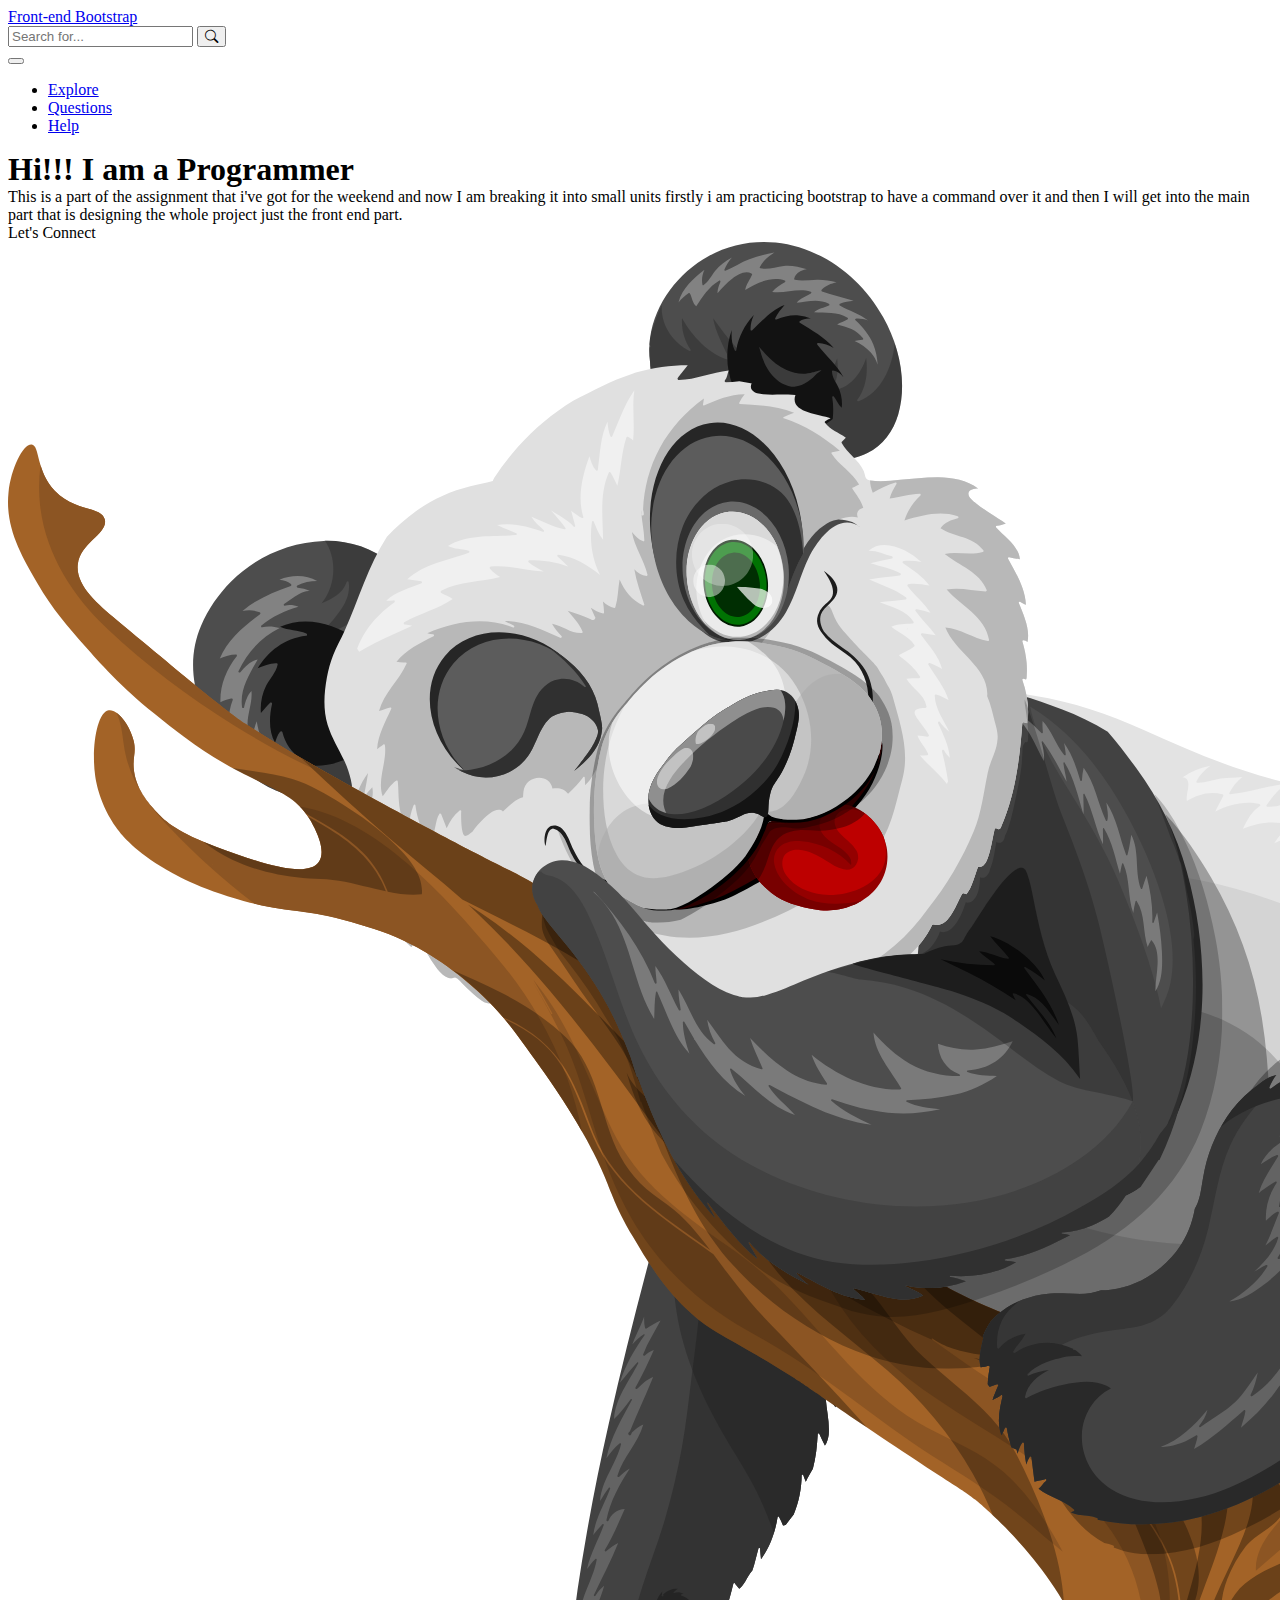
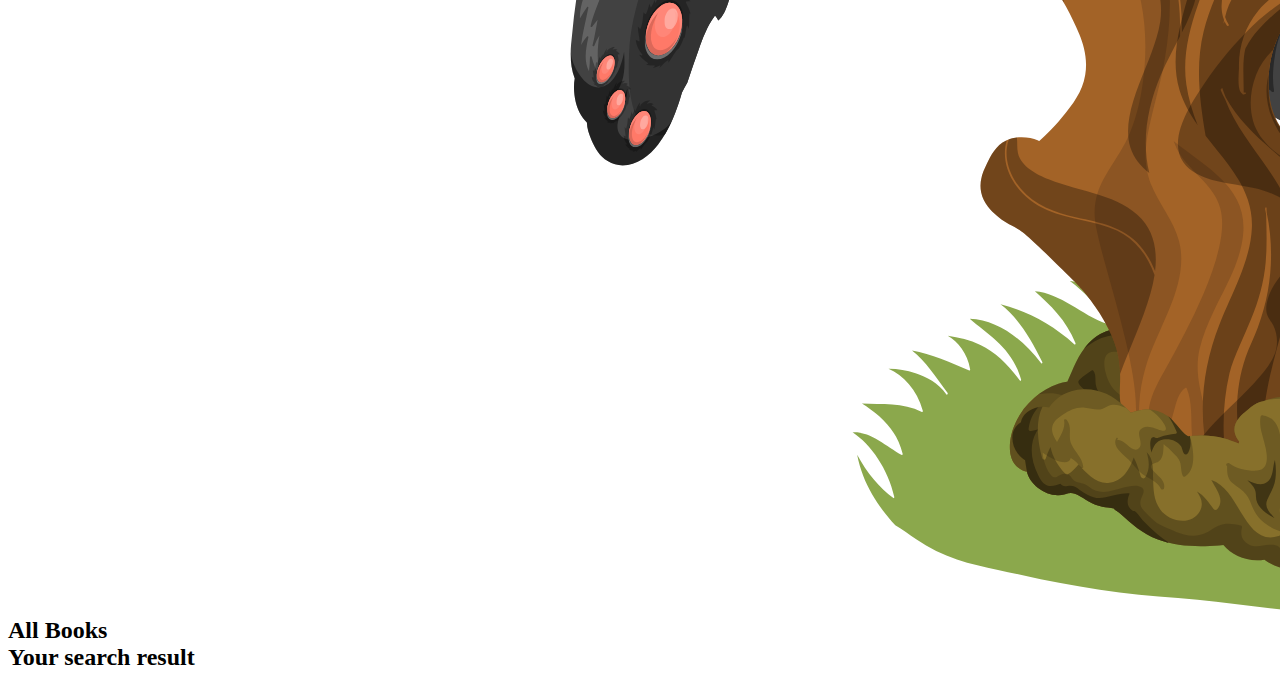
<file: Book-Store/index.html>
<!DOCTYPE html>
<html lang="en">

<head>
  <meta charset="UTF-8">
  <meta name="viewport" content="width=device-width, initial-scale=1.0">
  <title>Bootstrap</title>

  <!-- Fav-icon -->
  <link rel="shortcut icon" href="./images/it.png" type="image/x-icon">

  <!-- Bootstrap link -->
  <link href="https://cdn.jsdelivr.net/npm/bootstrap@5.1.3/dist/css/bootstrap.min.css" rel="stylesheet"
    integrity="sha384-1BmE4kWBq78iYhFldvKuhfTAU6auU8tT94WrHftjDbrCEXSU1oBoqyl2QvZ6jIW3" crossorigin="anonymous">

  <!-- Bootstrap-Icon -->
  <link rel="stylesheet" href="https://cdn.jsdelivr.net/npm/bootstrap-icons@1.3.0/font/bootstrap-icons.css">

  <!-- CSS link -->
  <link rel="stylesheet" href="./styles/css/style.css">
</head>

<body>
  <nav class="navbar navbar-expand-lg navbar-dark bg-dark">
    <div class="container">
      <a href="#" class="navbar-brand">Front-end Bootstrap</a>

      <div class="book-search-box">
        <input type="search" class="search-control" placeholder="Search for..." id="search-input">
        <a href="#search-result">
          <button class="btn btn-search text-light border-light" type="submit" id="search-btn"><i class="bi bi-search"></i></button>
        </a>
      </div>

      <button class="navbar-toggler" type="button" data-bs-toggle="collapse" data-bs-target="#navmenu">
        <span class="navbar-toggler-icon"></span>
      </button>

      <div class="collapse navbar-collapse" id="navmenu">
        <ul class="navbar-nav ms-auto">
          <li class="nav-item">
            <a href="#learn" class="nav-link">Explore</a>
          </li>
          <li class="nav-item">
            <a href="#queries" class="nav-link">Questions</a>
          </li>
          <li class="nav-item">
            <a href="#help" class="nav-link">Help</a>
          </li>
        </ul>
      </div>
    </div>
  </nav>

  <!-- Showcase -->
  <section class="bg-dark text-light p-5 text-center text-sm-start ">
    <div class="container">
      <div class="d-sm-flex justify-content-around">
        <div>
          <h1>Hi!!! I am a <span class="text-warning">Programmer</span></h1>
          <p class="lead my-5">This is a part of the assignment that i've got for the weekend and now I am breaking it into small units firstly i am practicing bootstrap to have a command over it and then I will get into the main part that is designing the whole project just the front end part.</p>
          <div class="btn btn-primary btn-lg">
            Let's Connect
          </div>
        </div>
        <img class="img-fluid w-25 d-none d-sm-block" src="./images/pandatree2-0003338jrzqiv.svg" alt="Mr. Panda">
      </div>
    </div>
  </section>


  <!-- Books -->
  <section class="bg-light p-5 d-flex">
    <div class="container">
      <h2 class="text-center mb-5 text-decoration-underline">All Books</h2>
      <div class="row row-cols-1 row-cols-sm-2 row-cols-md-3" id="books">
      </div>
    </div>
  </section>

  <!-- Search-result -->
  <section class="bg-light p-5 d-flex">
    <div class="container">
      <h2 class="text-center mb-5 text-decoration-underline">Your search result</h2>
      <div class="row row-cols-1 row-cols-sm-2 row-cols-md-3" id="search-result">
      </div>
    </div>
  </section>

  <script src="./script/script.js"></script>
</body>

</html>
</file>
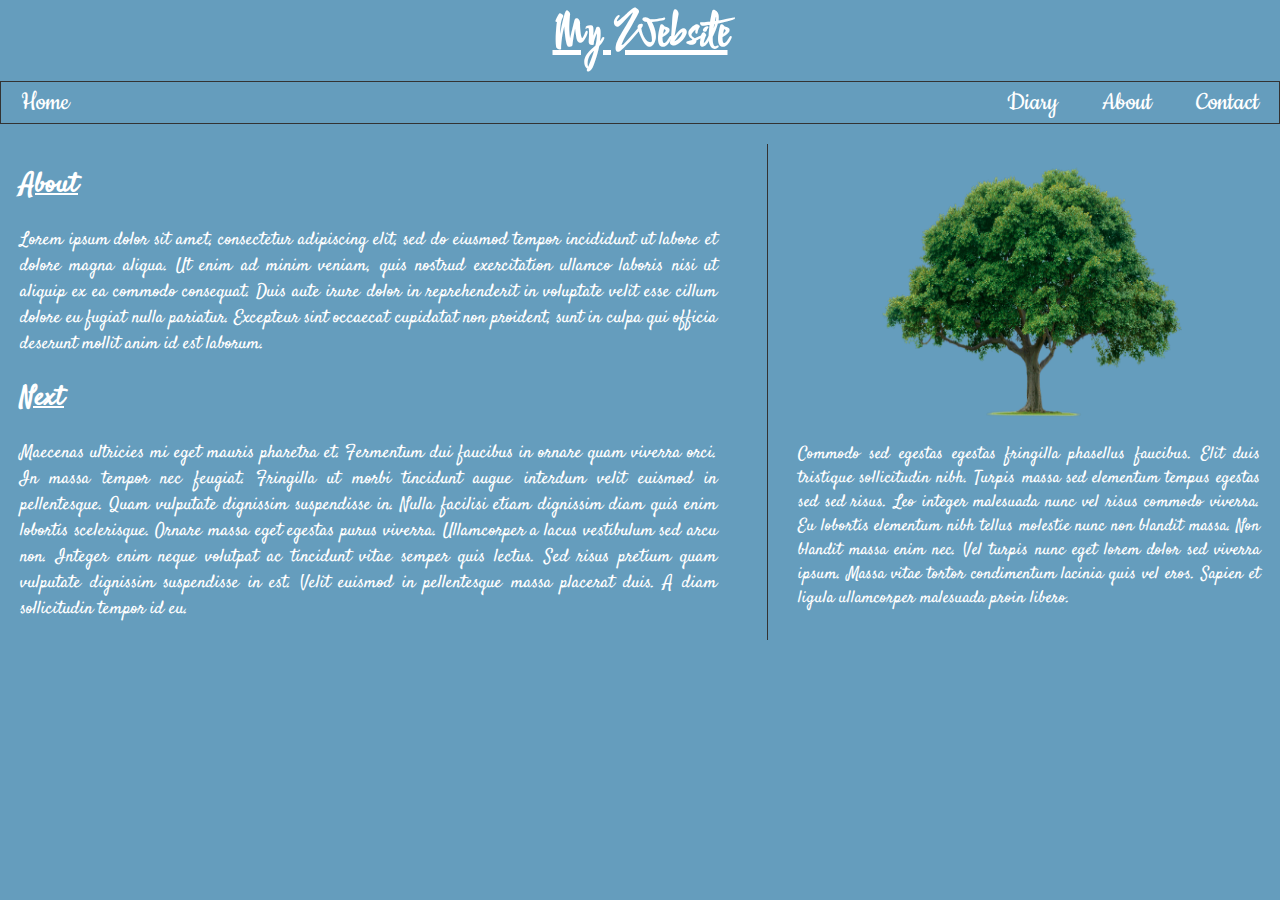
<file: Project-2/index.html>
<!DOCTYPE html>
<html lang="en">
<head>
  <meta charset="UTF-8">
  <meta name="viewport" content="width=device-width, initial-scale=1.0">
  <title>My Website</title>
  <link rel="stylesheet" href="./styles/style.css">
  <link rel="shortcut icon" href="./images/mon4.png" type="image/x-icon">
</head>
<body>
  <h1>My Website</h1>
  <div class="nav">
    <ul>
      <li class="home"><a href="#">Home</a></li>
      <li><a href="#">Diary</a></li>
      <li><a href="#">About</a></li>
      <li><a href="#">Contact</a></li>
      <div class="others">
      </div>
    </ul> 
  </div>

  <div class="about">
    <h2>About</h2>
    <p>Lorem ipsum dolor sit amet, consectetur adipiscing elit, sed do eiusmod tempor incididunt ut labore et dolore magna aliqua. Ut enim ad minim veniam, quis nostrud exercitation ullamco laboris nisi ut aliquip ex ea commodo consequat. Duis aute irure dolor in reprehenderit in voluptate velit esse cillum dolore eu fugiat nulla pariatur. Excepteur sint occaecat cupidatat non proident, sunt in culpa qui officia deserunt mollit anim id est laborum.</p>
    <h2>Next</h2>
    <p>Maecenas ultricies mi eget mauris pharetra et. Fermentum dui faucibus in ornare quam viverra orci. In massa tempor nec feugiat. Fringilla ut morbi tincidunt augue interdum velit euismod in pellentesque. Quam vulputate dignissim suspendisse in. Nulla facilisi etiam dignissim diam quis enim lobortis scelerisque. Ornare massa eget egestas purus viverra. Ullamcorper a lacus vestibulum sed arcu non. Integer enim neque volutpat ac tincidunt vitae semper quis lectus. Sed risus pretium quam vulputate dignissim suspendisse in est. Velit euismod in pellentesque massa placerat duis. A diam sollicitudin tempor id eu.</p>
  </div>


  <div class="side">
    <div class="image-box">
      <img src="./images/PngItem_45478.png" alt="tree">
    </div>
    <p>Commodo sed egestas egestas fringilla phasellus faucibus. Elit duis tristique sollicitudin nibh. Turpis massa sed elementum tempus egestas sed sed risus. Leo integer malesuada nunc vel risus commodo viverra. Eu lobortis elementum nibh tellus molestie nunc non blandit massa. Non blandit massa enim nec. Vel turpis nunc eget lorem dolor sed viverra ipsum. Massa vitae tortor condimentum lacinia quis vel eros. Sapien et ligula ullamcorper malesuada proin libero.</p>
  </div>
</body>
</html>
</file>
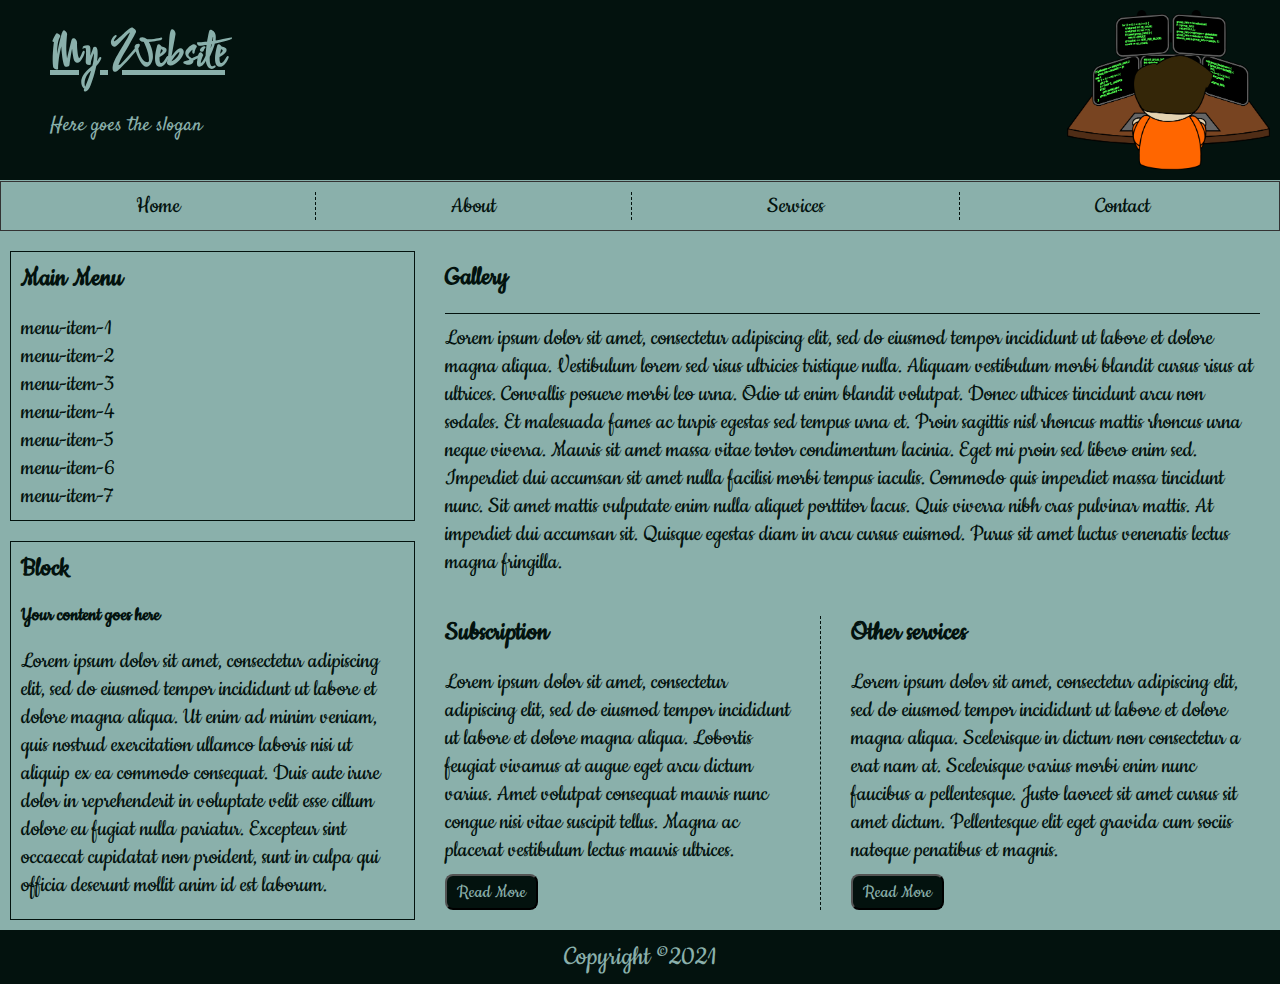
<file: Project-3/index.html>
<!DOCTYPE html>
<html lang="en">
<head>
  <meta charset="UTF-8">
  <meta name="viewport" content="width=device-width, initial-scale=1.0">
  <title>My Website</title>
  <link rel="stylesheet" href="./style/style.css">
  <link rel="shortcut icon" href="./images/icon.png" type="image/x-icon">
</head>
<body>
  <div id="header">
    <div class="container">
      <h1>My Website</h1>
      <p>Here goes the slogan</p>
    </div>
    <div class="image">
    </div>
  </div>

  <nav id="navbar">
    <div class="container-2">
      <ul>
        <li><a href="#">Home</a></li>
        <li><a href="#">About</a></li>
        <li><a href="#">Services</a></li>
        <li><a href="#">Contact</a></li>
      </ul>
    </div>
  </nav>

  <div class="content">
    <div class="menu">
      <div class="main-menu">
        <h3>Main Menu</h3>
        <ul>
          <li>menu-item-1</li>
          <li>menu-item-2</li>
          <li>menu-item-3</li>
          <li>menu-item-4</li>
          <li>menu-item-5</li>
          <li>menu-item-6</li>
          <li>menu-item-7</li>
        </ul>
      </div>
      <div class="block">
        <h3>Block</h3>
        <h5>Your content goes here</h5>
        <p>Lorem ipsum dolor sit amet, consectetur adipiscing elit, sed do eiusmod tempor incididunt ut labore et dolore magna aliqua. Ut enim ad minim veniam, quis nostrud exercitation ullamco laboris nisi ut aliquip ex ea commodo consequat. Duis aute irure dolor in reprehenderit in voluptate velit esse cillum dolore eu fugiat nulla pariatur. Excepteur sint occaecat cupidatat non proident, sunt in culpa qui officia deserunt mollit anim id est laborum.</p>
      </div>
    </div>

    <div class="others">
      <div class="gallery">
        <h3>Gallery</h3>
        <p>Lorem ipsum dolor sit amet, consectetur adipiscing elit, sed do eiusmod tempor incididunt ut labore et dolore magna aliqua. Vestibulum lorem sed risus ultricies tristique nulla. Aliquam vestibulum morbi blandit cursus risus at ultrices. Convallis posuere morbi leo urna. Odio ut enim blandit volutpat. Donec ultrices tincidunt arcu non sodales. Et malesuada fames ac turpis egestas sed tempus urna et. Proin sagittis nisl rhoncus mattis rhoncus urna neque viverra. Mauris sit amet massa vitae tortor condimentum lacinia. Eget mi proin sed libero enim sed. Imperdiet dui accumsan sit amet nulla facilisi morbi tempus iaculis. Commodo quis imperdiet massa tincidunt nunc. Sit amet mattis vulputate enim nulla aliquet porttitor lacus. Quis viverra nibh cras pulvinar mattis. At imperdiet dui accumsan sit. Quisque egestas diam in arcu cursus euismod. Purus sit amet luctus venenatis lectus magna fringilla.</p>
      </div>
      <div class="services">
        <div class="subscription">
          <h3>Subscription</h3>
          <p>Lorem ipsum dolor sit amet, consectetur adipiscing elit, sed do eiusmod tempor incididunt ut labore et dolore magna aliqua. Lobortis feugiat vivamus at augue eget arcu dictum varius. Amet volutpat consequat mauris nunc congue nisi vitae suscipit tellus. Magna ac placerat vestibulum lectus mauris ultrices. </p>
          <button class="read-more">Read More</button>
        </div>
        <div class="other-services">
          <h3>Other services</h3>
          <p>Lorem ipsum dolor sit amet, consectetur adipiscing elit, sed do eiusmod tempor incididunt ut labore et dolore magna aliqua. Scelerisque in dictum non consectetur a erat nam at. Scelerisque varius morbi enim nunc faucibus a pellentesque. Justo laoreet sit amet cursus sit amet dictum. Pellentesque elit eget gravida cum sociis natoque penatibus et magnis. </p>
          <button class="read-more">Read More</button>
        </div>
      </div>
    </div>
  </div>

  <footer id="main-footer">
    <p>Copyright &copy;2021 </p>
  </footer>
</body>
</html>
</file>
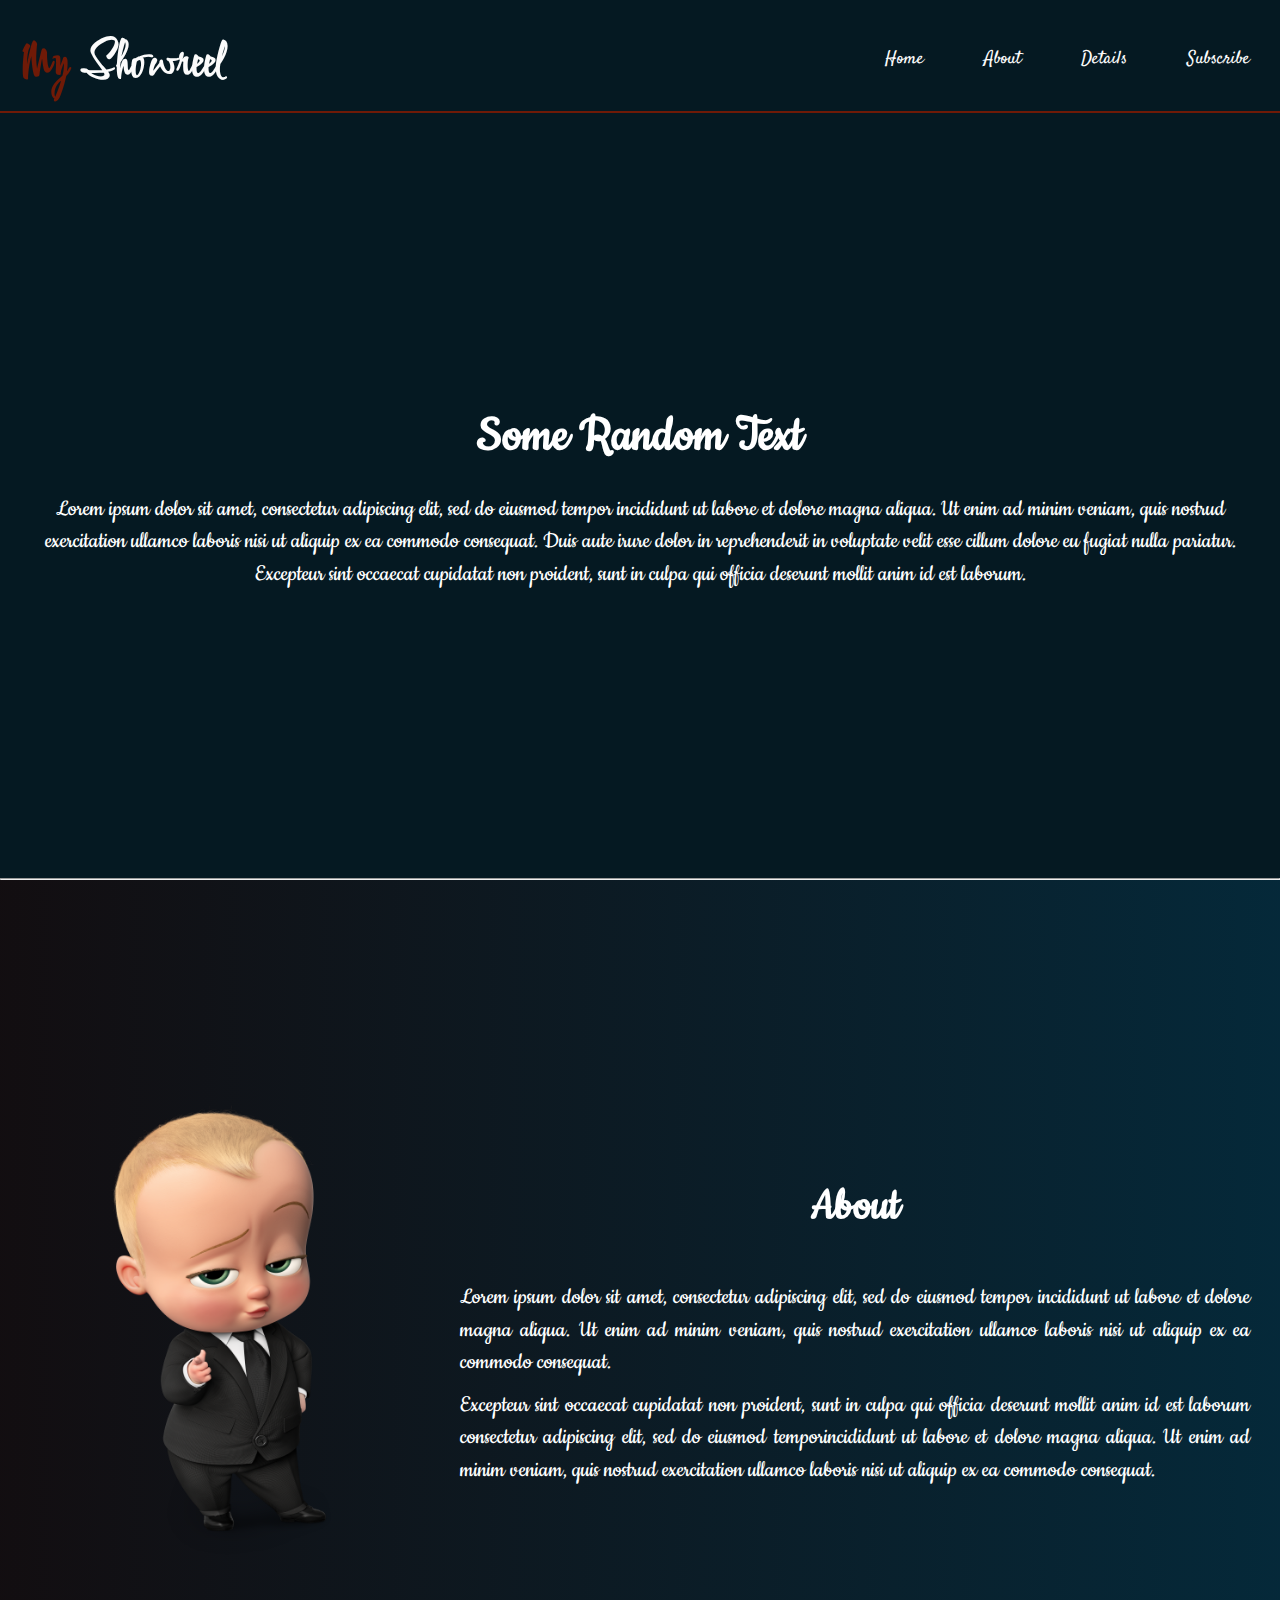
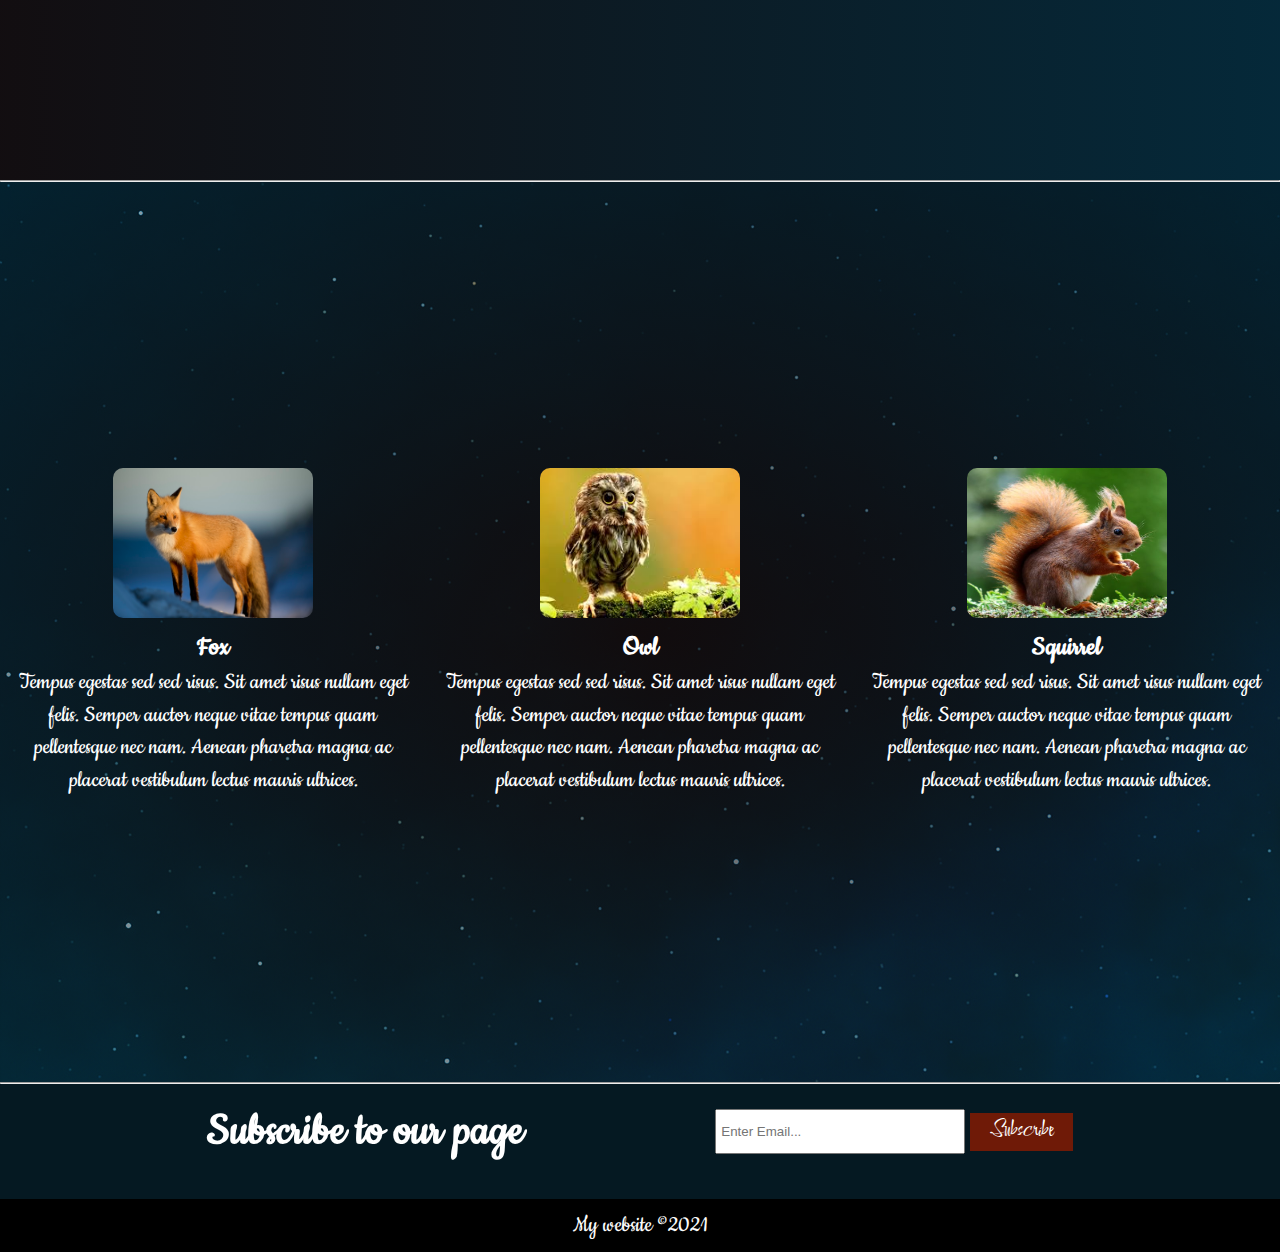
<file: Project-4/index.html>
<!DOCTYPE html>
<html lang="en">
<head>
  <meta charset="UTF-8">
  <meta name="viewport" content="width=device-width, initial-scale=1.0">
  <meta name="author" content="Deepak Shukla">
  <meta name="description" content="Practicing Responsive Web Designing">

  <!-- Fav-icon -->
  <link rel="shortcut icon" href="./images/cartoon-gd4555b3f7_640.png" type="image/x-icon">
  
  <!-- title -->
  <title>Showreel</title>
  <!-- main style -->
  <link rel="stylesheet" href="./styles/style.css">
</head>
<body>

  <!-- header -->
  <header>
    <div id="branding">
      <h1><a href="#"><span class="highlight">My</span> Showreel</a></h1>
    </div>

    <nav>
      <ul>
        <li><a href="#">Home</a></li>
        <li><a href="#about">About</a></li>
        <li><a href="#boxes">Details</a></li>
        <li><a href="#subscribe">Subscribe</a></li>
      </ul>
    </nav>
  </header>

  <!-- Showcase -->
  <section id="showcase">
    <div class="container">
      <h1>Some Random Text</h1>
      <p>Lorem ipsum dolor sit amet, consectetur adipiscing elit, sed do eiusmod tempor incididunt ut labore et dolore magna aliqua. Ut enim ad minim veniam, quis nostrud exercitation ullamco laboris nisi ut aliquip ex ea commodo consequat. Duis aute irure dolor in reprehenderit in voluptate velit esse cillum dolore eu fugiat nulla pariatur. Excepteur sint occaecat cupidatat non proident, sunt in culpa qui officia deserunt mollit anim id est laborum.</p>
    </div>
  </section>
  <hr>
  
  <!-- About Section -->
  <div id="about">
    <div class="about-img">
      <img src="./images/Boss_baby_character.png" alt="Boss Baby">
    </div>
    <div class="about-text">
      <h1>About</h1><br>
      <p>Lorem ipsum dolor sit amet, consectetur adipiscing elit, sed do eiusmod tempor incididunt ut labore et dolore magna aliqua. Ut enim ad minim veniam, quis nostrud exercitation ullamco laboris nisi ut aliquip ex ea commodo consequat.</p>
      <p class="second">Excepteur sint occaecat cupidatat non proident, sunt in culpa qui officia deserunt mollit anim id est laborum consectetur adipiscing elit, sed do eiusmod temporincididunt ut labore et dolore magna aliqua. Ut enim ad minim veniam, quis nostrud exercitation ullamco laboris nisi ut aliquip ex ea commodo consequat.</p>
    </div>
  </div>
  <hr>
  
  <!-- Image-boxes -->
  <section id="boxes">
    <div class="box">
      <img src="./images/fox.jpeg" alt="">
      <h3>Fox</h3>
      <p>Tempus egestas sed sed risus. Sit amet risus nullam eget felis. Semper auctor neque vitae tempus quam pellentesque nec nam. Aenean pharetra magna ac placerat vestibulum lectus mauris ultrices.</p>
    </div>
    <div class="box">
      <img class="owl" src="./images/owl.jpeg" alt="">
      <h3>Owl</h3>
      <p>Tempus egestas sed sed risus. Sit amet risus nullam eget felis. Semper auctor neque vitae tempus quam pellentesque nec nam. Aenean pharetra magna ac placerat vestibulum lectus mauris ultrices.</p>
    </div>
    <div class="box">
      <img src="./images/squirrel.jpeg" alt="">
      <h3>Squirrel</h3>
      <p>Tempus egestas sed sed risus. Sit amet risus nullam eget felis. Semper auctor neque vitae tempus quam pellentesque nec nam. Aenean pharetra magna ac placerat vestibulum lectus mauris ultrices.</p>
    </div>
  </section>
  <hr>

  <!-- Subscribe -->
  <section id="subscribe">
    <h1>Subscribe to our page</h1>
    <form>
      <input type="email" placeholder="Enter Email...">
      <button type="submit" class="button_1">Subscribe</button>
    </form>
  </section>

  <!-- footer -->
  <footer>
    <p> My website &copy;2021</p>
  </footer>
</body>
</html>
</file>
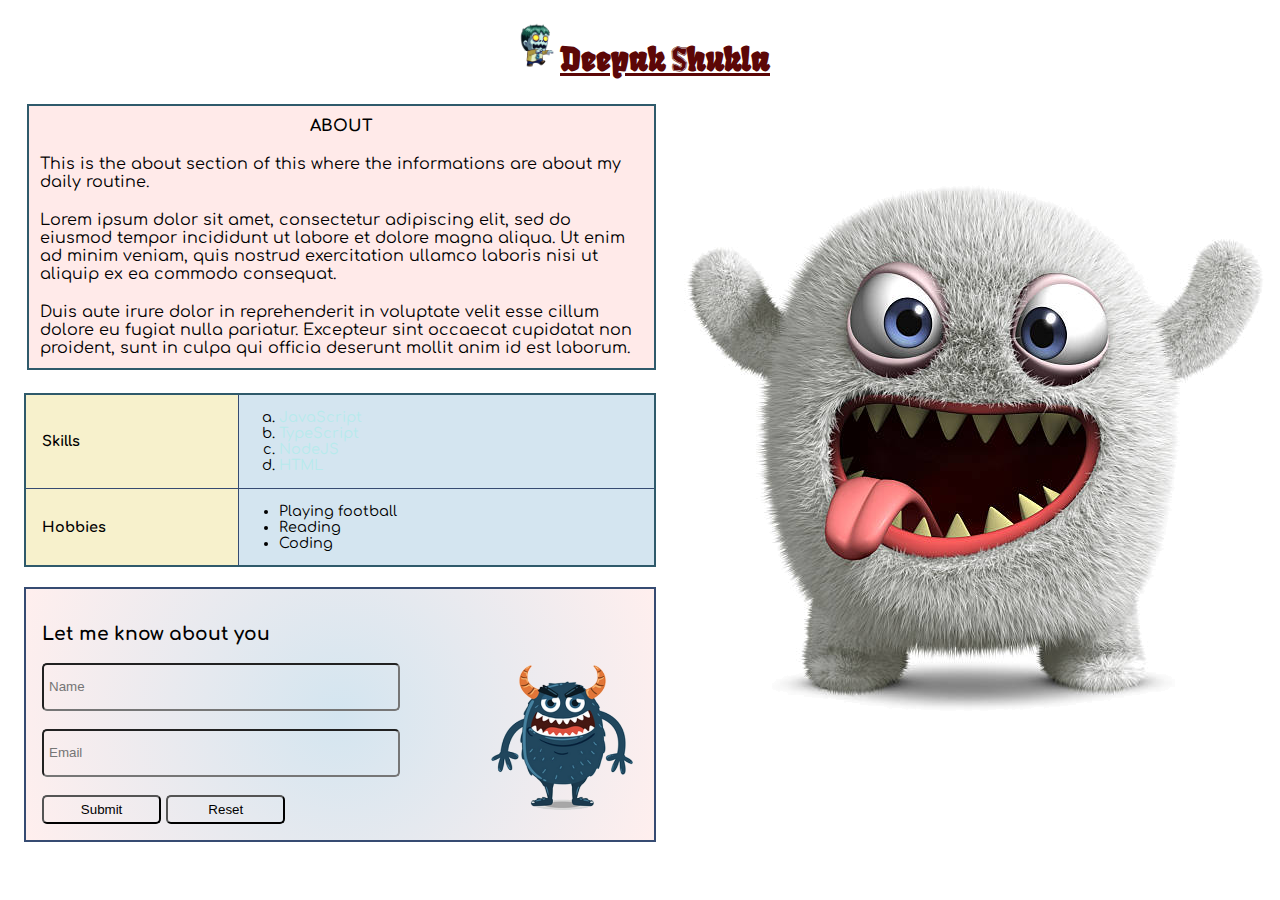
<file: Project-1/sample.html>
<!DOCTYPE html>
<html lang="en">
<head>
  <meta charset="UTF-8">
  <meta name="viewport" content="width=device-width, initial-scale=1.0">
  <title>Introduction</title>
  <link rel="icon" type="image/x-icon" href="./images/1635926172184.png">
  <link rel="stylesheet" type="text/css" href="./style.css">
</head>
<body>
  <caption>
    <h1 id="name"><img class="monster" src="./images/mon4.png" alt="Deepak">Deepak Shukla</h1>
  </caption>
  <table>
    <tr>
      <td>
        <table class="about" width="50%" cellpadding="9">
          <tr>
            <th>ABOUT<br></th>
          </tr>
          <tr>
            <td>This is the about section of this where the informations are about my daily routine.</td>
          </tr>
          <tr>
            <td>Lorem ipsum dolor sit amet, consectetur adipiscing elit, sed do eiusmod tempor incididunt ut labore et dolore magna aliqua. Ut enim ad minim veniam, quis nostrud exercitation ullamco laboris nisi ut aliquip ex ea commodo consequat.</td>
          </tr>
          <tr>
            <td>Duis aute irure dolor in reprehenderit in voluptate velit esse cillum dolore eu fugiat nulla pariatur. Excepteur sint occaecat cupidatat non proident, sunt in culpa qui officia deserunt mollit anim id est laborum.</td>
          </tr>
        </table>
      </td>
    </tr>
  </table>
  <table class="skills" width= "50%" cellspacing="4" cellpadding="0">
    <tr>
      <th>Skills</th>
      <td style="font-size: 0.9rem;">
        <ol type="a">
          <li><a href="https://www.w3schools.com/js/default.asp" target="_blank">JavaScript</a></li>
          <li><a href="https://www.typescripttutorial.net/" target="_blank">TypeScript</a></li>
          <li><a href="https://www.w3schools.com/nodejs/" target="_blank">NodeJS</a></li>
          <li><a href="https://www.w3schools.com/html/default.asp" target="_blank">HTML</a></li>
        </ol>
      </td>
    <tr>
      <th>Hobbies</th>
      <td>
        <ul>
          <li>Playing football</li>
          <li>Reading</li>
          <li>Coding</li>
        </ul>
      </td>
    </tr>
  </table>
  <div class="contact">
    <h3>Let me know about you</h3>
    <img src="./images/1635926236497.png" alt="Deepak">
    <form>
      <input type="text" name="name" placeholder="Name"><br><br>
      <input type="email" name="email" placeholder="Email" id="email"><br><br>
      <input type="submit" value="Submit">
      <input type="reset">
    </form>
  </div>
</body>
</html>
</file>
<file: Book-Store/styles/css/style.css>
.card-img-top {
  height: 220px;
  width: 238px;
}

.row {
  display: flex;
  justify-content: center;
  align-items: center;
  text-align: center;
}

.card {
  width: 15rem;
  height: auto;
}

h1, h2, h3, h4, h5, p, hr {
  margin: 0;
  padding: 0;
}
/*# sourceMappingURL=style.css.map */
</file>
<file: Project-2/styles/style.css>
@import url("https://fonts.googleapis.com/css2?family=Satisfy&display=swap");
@import url("https://fonts.googleapis.com/css2?family=Comforter&display=swap");
@import url("https://fonts.googleapis.com/css2?family=Cookie&display=swap");
body {
  background-color: #659DBD;
  color: #ffffff;
  margin: 0;
  padding: 0;
}

h1 {
  font-family: "Comforter", cursive;
  font-size: 50px;
  margin: 0;
  text-align: center;
  text-decoration: underline;
}

.nav {
  background-color: #659DBD;
  border: 1px groove #333;
  -webkit-box-sizing: border-box;
          box-sizing: border-box;
  margin: 10px 0 20px 0;
}

.nav ul {
  list-style-type: none;
  margin: 0;
  padding: 0;
  text-align: right;
}

.nav ul li {
  display: inline-block;
  font-family: "Cookie", cursive;
  font-size: 28px;
}

.nav ul li a {
  display: block;
  color: #ffffff;
  text-align: center;
  padding: 5px 20px 5px 20px;
  text-decoration: none;
}

.nav ul li a:hover {
  background-color: #ffffff;
  color: #659DBD;
}

.home {
  float: left;
}

.about {
  -webkit-box-sizing: border-box;
          box-sizing: border-box;
  text-align: justify;
  font-family: "Satisfy", cursive;
  font-size: 18px;
  padding-left: 10px;
  padding-right: 50px;
  border-right: 1px solid #333;
  float: left;
  width: 60%;
}

.about p {
  padding-left: 10px;
}

.about h2 {
  text-decoration: underline;
  padding-left: 10px;
}

.side {
  -webkit-box-sizing: border-box;
          box-sizing: border-box;
  text-align: justify;
  font-family: "Satisfy", cursive;
  font-size: 18px;
  float: right;
  padding: 23px 20px 0px 20px;
  width: 40%;
  font-size: 17px;
}

.side p {
  padding-left: 10px;
}

.image-box img {
  position: relative;
  left: 20%;
  height: 250px;
  width: 300px;
}
/*# sourceMappingURL=style.css.map */
</file>
<file: Project-3/style/style.css>
@import url("https://fonts.googleapis.com/css2?family=Satisfy&display=swap");
@import url("https://fonts.googleapis.com/css2?family=Comforter&display=swap");
@import url("https://fonts.googleapis.com/css2?family=Cookie&display=swap");
#header {
  background-color: #03120E;
  border-bottom: 1px solid #8AB0AB;
  color: #8AB0AB;
  display: -webkit-box;
  display: -ms-flexbox;
  display: flex;
}

#header .image {
  background-image: url(../images/it.png);
  background-size: contain;
  background-repeat: no-repeat;
  background-position: right;
  -webkit-box-flex: 1;
      -ms-flex: 1;
          flex: 1;
  margin: 10px;
}

#header .container {
  -webkit-box-flex: 2;
      -ms-flex: 2;
          flex: 2;
  padding: 20px 0 20px 50px;
}

#header .container h1 {
  font-family: "Comforter", cursive;
  font-size: 50px;
  margin: 0;
  text-decoration: underline;
}

#header .container p {
  font-family: "Satisfy", cursive;
  font-size: 20px;
}

#navbar {
  background-color: #8AB0AB;
  border: 1px solid #333;
  -webkit-box-sizing: border-box;
          box-sizing: border-box;
  margin-bottom: 10px;
  padding: 10px 0;
}

#navbar ul {
  display: -webkit-box;
  display: -ms-flexbox;
  display: flex;
  -webkit-box-pack: space-evenly;
      -ms-flex-pack: space-evenly;
          justify-content: space-evenly;
  list-style-type: none;
  margin: 0;
  padding: 0;
  text-align: left;
}

#navbar li {
  border-right: 1px dashed #03120E;
  font-family: "Cookie", cursive;
  font-size: 25px;
}

#navbar li a {
  color: #03120E;
  padding: 10px 135px;
  text-align: center;
  text-decoration: none;
}

#navbar li a:hover {
  background-color: #03120E;
  color: #8AB0AB;
}

.content {
  display: -webkit-box;
  display: -ms-flexbox;
  display: flex;
  font-family: "Cookie", cursive;
  font-size: 25px;
}

.content .menu {
  display: -webkit-box;
  display: -ms-flexbox;
  display: flex;
  -webkit-box-orient: vertical;
  -webkit-box-direction: normal;
      -ms-flex-direction: column;
          flex-direction: column;
}

.content .menu .main-menu {
  border: 1px solid #03120E;
  margin: 10px;
  padding: 10px;
}

.content .menu .main-menu h3 {
  margin: 0 0 20px 0;
}

.content .menu .main-menu ul {
  list-style-type: none;
  margin: 0;
  padding: 0;
}

.content .menu .block {
  border: 1px solid #03120E;
  margin: 10px;
  padding: 10px;
}

.content .menu .block h3 {
  margin: 0 0 20px 0;
}

.content .menu .block h5 {
  margin: 20px 0;
}

.content .menu .block p {
  margin: 10px 0;
}

.content .others p {
  margin: 10px 0;
}

.content .others .gallery {
  margin: 10px;
  padding: 10px;
}

.content .others .gallery h3 {
  border-bottom: 1px solid #03120E;
  margin: 0;
  padding-bottom: 20px;
}

.content .others .services {
  display: -webkit-box;
  display: -ms-flexbox;
  display: flex;
  margin: 10px;
  padding: 10px;
}

.content .others .services .read-more {
  background-color: #03120E;
  border-radius: 8px;
  color: #8AB0AB;
  font: 20px "Cookie", cursive;
  padding: 5px 10px;
}

.content .others .services h3 {
  margin: 0;
  padding-bottom: 10px;
}

.content .others .services .subscription {
  border-right: 1px dashed #03120E;
  padding-right: 20px;
}

.content .others .services .other-services {
  padding-left: 30px;
}

#main-footer {
  background-color: #03120E;
  color: #8AB0AB;
  font: 30px "Cookie", cursive;
  padding: 10px 0;
  text-align: center;
}

#main-footer p {
  margin: 0;
}

body {
  background-color: #8AB0AB;
  color: #03120E;
  margin: 0;
  padding: 0;
}
/*# sourceMappingURL=style.css.map */
</file>
<file: Project-4/styles/style.css>
@import url("https://fonts.googleapis.com/css2?family=Comforter&display=swap");
@import url("https://fonts.googleapis.com/css2?family=Cookie&display=swap");
@import url("https://fonts.googleapis.com/css2?family=Satisfy&display=swap");
#about {
  display: -webkit-box;
  display: -ms-flexbox;
  display: flex;
  -webkit-box-align: center;
      -ms-flex-align: center;
          align-items: center;
  -webkit-box-pack: center;
      -ms-flex-pack: center;
          justify-content: center;
  background: -webkit-gradient(linear, left top, right top, from(rgba(24, 9, 9, 0.698)), to(rgba(5, 61, 87, 0.438)));
  background: linear-gradient(to right, rgba(24, 9, 9, 0.698), rgba(5, 61, 87, 0.438));
  height: 100vh;
  padding: 0 30px;
}

#about img {
  height: 540px;
  width: 430px;
}

#about .about-text {
  text-align: center;
}

#about .about-text p {
  text-align: justify;
  padding-top: 10px;
}

* {
  -webkit-box-sizing: border-box;
          box-sizing: border-box;
  margin: 0;
  padding: 0;
}

body {
  background: #051922;
  color: #fff;
  font: 25px/1.3 "Cookie", cursive;
}

.button_1 {
  background: #6F1A07;
  color: #fff;
  font: 22px "Comforter", cursive;
  border: 0;
  height: 38px;
  padding: 0 20px;
}

footer {
  background: #000;
  color: #fbfbfb;
  font: inherit;
  margin-top: 20px;
  padding: 10px;
  text-align: center;
}

header {
  background: #051922;
  color: #fbfbfb;
  font: 25px "Comforter", cursive;
  display: -webkit-box;
  display: -ms-flexbox;
  display: flex;
  -webkit-box-align: none;
      -ms-flex-align: none;
          align-items: none;
  -webkit-box-pack: justify;
      -ms-flex-pack: justify;
          justify-content: space-between;
  border-bottom: 2px solid #6F1A07;
  padding-top: 30px;
}

header a {
  text-decoration: none;
  color: inherit;
}

header #branding {
  float: left;
}

header #branding h1 {
  margin: 0 0 10px 20px;
}

header .highlight {
  color: #6F1A07;
  font-weight: bold;
}

header nav {
  float: right;
  margin-top: 10px;
}

header nav ul {
  margin: 0;
  padding: 0;
}

header nav ul li {
  float: left;
  display: inline;
  padding: 0 30px;
}

header nav ul li a {
  background: inherit;
  color: #fbfbfb;
  font: 18px "Satisfy", cursive;
  -webkit-box-sizing: border-box;
          box-sizing: border-box;
  text-decoration: none;
}

header nav ul li a:hover {
  background: #fff;
  color: #6F1A07;
  font: inherit;
  border-radius: 8px;
  font-weight: bold;
  padding: 2px 10px;
}

#boxes {
  display: -webkit-box;
  display: -ms-flexbox;
  display: flex;
  -webkit-box-align: center;
      -ms-flex-align: center;
          align-items: center;
  -webkit-box-pack: center;
      -ms-flex-pack: center;
          justify-content: center;
  background: radial-gradient(rgba(24, 9, 9, 0.698), rgba(5, 61, 87, 0.438)), url(../images/about.jpg) no-repeat;
  -ms-flex-wrap: wrap;
      flex-wrap: wrap;
  height: 100vh;
}

#boxes .box {
  -webkit-box-flex: 30%;
      -ms-flex: 30%;
          flex: 30%;
  padding: 10px;
  text-align: center;
}

#boxes .box img {
  border-radius: 10px;
  height: 150px;
  width: 200px;
}

#boxes .owl {
  -o-object-fit: cover;
     object-fit: cover;
}

@media (max-width: 800px) {
  #boxes .box {
    -webkit-box-flex: 100%;
        -ms-flex: 100%;
            flex: 100%;
  }
}

#showcase {
  display: -webkit-box;
  display: -ms-flexbox;
  display: flex;
  -webkit-box-align: center;
      -ms-flex-align: center;
          align-items: center;
  -webkit-box-pack: center;
      -ms-flex-pack: center;
          justify-content: center;
  background: none;
  color: #fff;
  font: 25px/1.3 "Cookie", cursive;
  height: 85vh;
  text-align: center;
}

#showcase h1 {
  margin-bottom: 20px;
  font-size: 55px;
}

#showcase p {
  padding: 0 20px;
}

#subscribe {
  background: #051922;
  color: #fff;
  font: inherit;
  display: -webkit-box;
  display: -ms-flexbox;
  display: flex;
  -webkit-box-align: center;
      -ms-flex-align: center;
          align-items: center;
  -webkit-box-pack: space-evenly;
      -ms-flex-pack: space-evenly;
          justify-content: space-evenly;
  -ms-flex-wrap: wrap;
      flex-wrap: wrap;
  padding: 15px;
}

#subscribe input[type="email"] {
  height: 45px;
  padding: 4px;
  width: 250px;
}
/*# sourceMappingURL=style.css.map */
</file>
<file: Project-1/style.css>
@import url("https://fonts.googleapis.com/css2?family=Fruktur&display=swap");
@import url("https://fonts.googleapis.com/css2?family=Dancing+Script:wght@500&display=swap");
@import url("https://fonts.googleapis.com/css2?family=Comfortaa:wght@300;500&display=swap");

* {
  box-sizing: border-box;
}

body {
  background-color: #fff;
  background-image: url(./images/monn3.png);
  background-attachment: fixed;
  background-repeat: no-repeat;
  background-position: right;
}

#name {
  color: rgb(92, 7, 7);
  text-decoration: underline;
  text-align: center;
  font-family: "Fruktur", cursive;
}

.about {
  font-family: "Comfortaa", cursive;
  font-size: medium;
  margin-left: 1rem;
  background-color: rgba(255, 229, 228, 0.808);
  border: 2px solid rgb(47, 90, 107);
}

.image {
  height: 250px;
  width: 250px;
}

.skills {
  border-collapse: collapse;
  border: 2px solid rgb(47, 90, 107);
  margin: 20px 1rem;
  font-family: "Comfortaa", cursive;
}

.skills th {
  background-color: rgba(255, 244, 196, 0.808);
  border: 1px solid rgb(54, 75, 114);
  padding-left: 1rem;
  text-align: left;
}

.skills tr {
  font-size: 0.9rem;
  background-color: rgba(198, 221, 235, 0.76);
  border: 1px solid rgb(54, 75, 114);
  color: #000000;
}

a:link {
  color: rgb(183, 234, 236);
  text-decoration: none;
}

a:visited {
  color: darkviolet;
  text-decoration: none;
}

a:hover {
  color:rgb(233, 66, 66);
  border: 1px solid #000000;
  border-radius: 2px;
  background-color: #fff;
  padding: 1px;
}

.contact {
  width: 50%;
  box-sizing: border-box;
  border: 2px solid rgb(54, 75, 114);
  padding: 1rem;
  margin-left: 1rem;
  background: radial-gradient(circle,
    rgba(198, 221, 235, 0.76),
    rgba(255, 235, 234, 0.808)
  );;
  font-family: "Comfortaa", cursive;
}

.contact input[type="text"],
.contact input[type="email"] {
  background-color: transparent;
  border-radius: 5px;
  padding: 5px;
  width: 60%;
  height: 3rem;
}

.contact input[type="text"]:focus,
.contact input[type="email"]:focus {
  box-shadow: 0 0 5px rgb(231, 236, 160);
  padding: 3%;
  border: 2px solid rgb(231, 236, 160);
}

.contact input[type="submit"],
.contact input[type="reset"] {
  background-color: transparent;
  border-radius: 5px;
  width: 20%;
  padding: 5px;
}

.contact input[type="submit"]:hover,
.contact input[type="reset"]:hover {
  background-color: rgb(255, 219, 134);
  border-radius: 5px;
}

.monster {
  height: 50px;
  width: 50px;
}

.contact > img {
  height: 150px;
  width: 150px;
  float: right;
}
</file>
